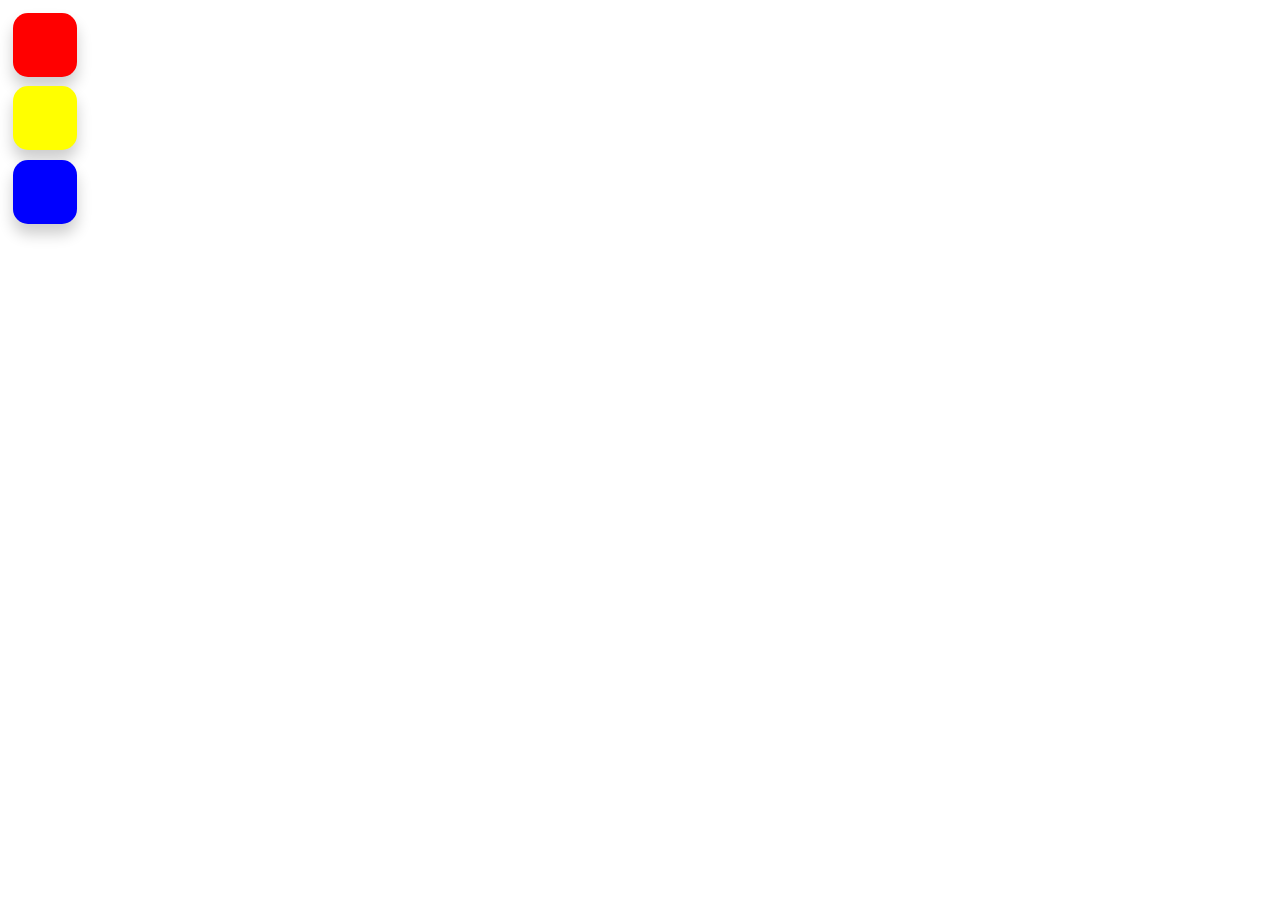
<file: 2/index.html>
<!DOCTYPE html>
<html lang="zh-CN">
<head>
  <meta charset="UTF-8">
  <meta name="viewport" content="width=device-width, initial-scale=1.0">
  <title>原子化 CSS</title>
  <link rel="stylesheet" href="css/style.css">
</head>

<body>
  <div flex="~ col">
    <div red></div>
    <div yellow></div>
    <div blue></div>
  </div>
</body>

</html>
</file>
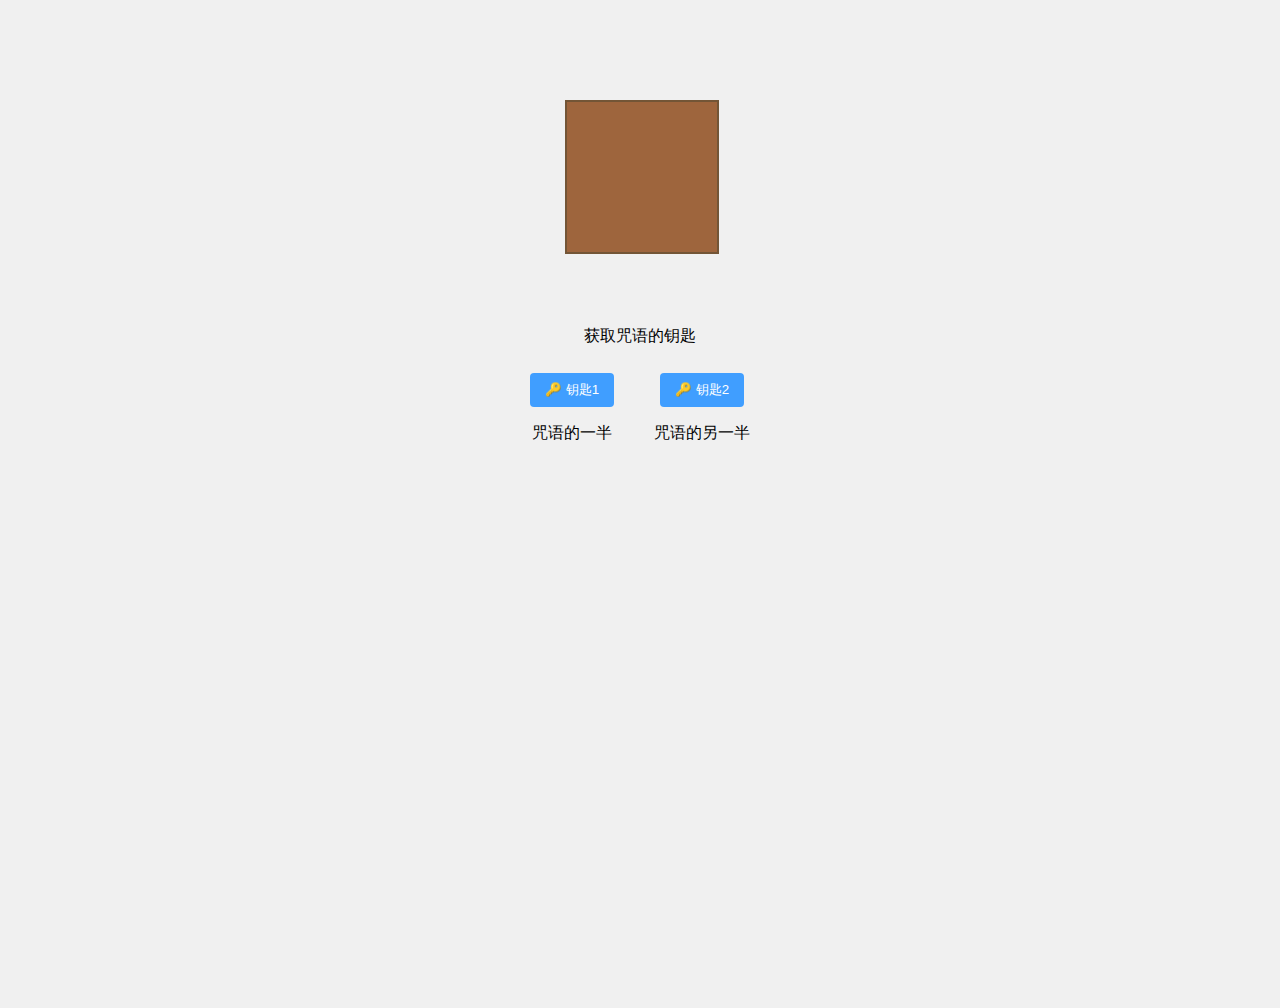
<file: 3/index.html>
<!DOCTYPE html>
<html lang="en">
<head>
    <meta charset="UTF-8">
    <meta name="viewport" content="width=device-width, initial-scale=1.0">
    <link rel="stylesheet" href="./css/style.css">
    <script src="./lib/axios.js"></script>
    <script src="lib/axios-mock-adapter.min.js"></script>
    <script src="./lib/mock.js"></script>
    <title>神秘咒语</title>
</head>
<body>
    <p id="suceess-message">获取宝藏成功</p>
    <div class="treasure-container">
        <div class="box-container">
            <div class="box" id="treasureBox">
                <div class="side front"></div>
                <div class="side back"></div>
                <div class="side left"></div>
                <div class="side right"></div>
                <div class="top"></div>
                <div class="side bottom"></div>
            </div>
        </div>
        <di class="key-con">
            <p>获取咒语的钥匙</p>
            <div class="keys">

                <div class="key-container">
                    <button class="key" id="key1">🔑 钥匙1</button>
                    <p id="spell1">咒语的一半</p>
                </div>
                <div class="key-container">
                    <button class="key" id="key2">🔑 钥匙2</button>
                    <p  id="spell2">咒语的另一半</p>
                </div>
            </div>
        </di>
    </div>
    <script src="./js/index.js"></script>
</body>
</html>
</file>
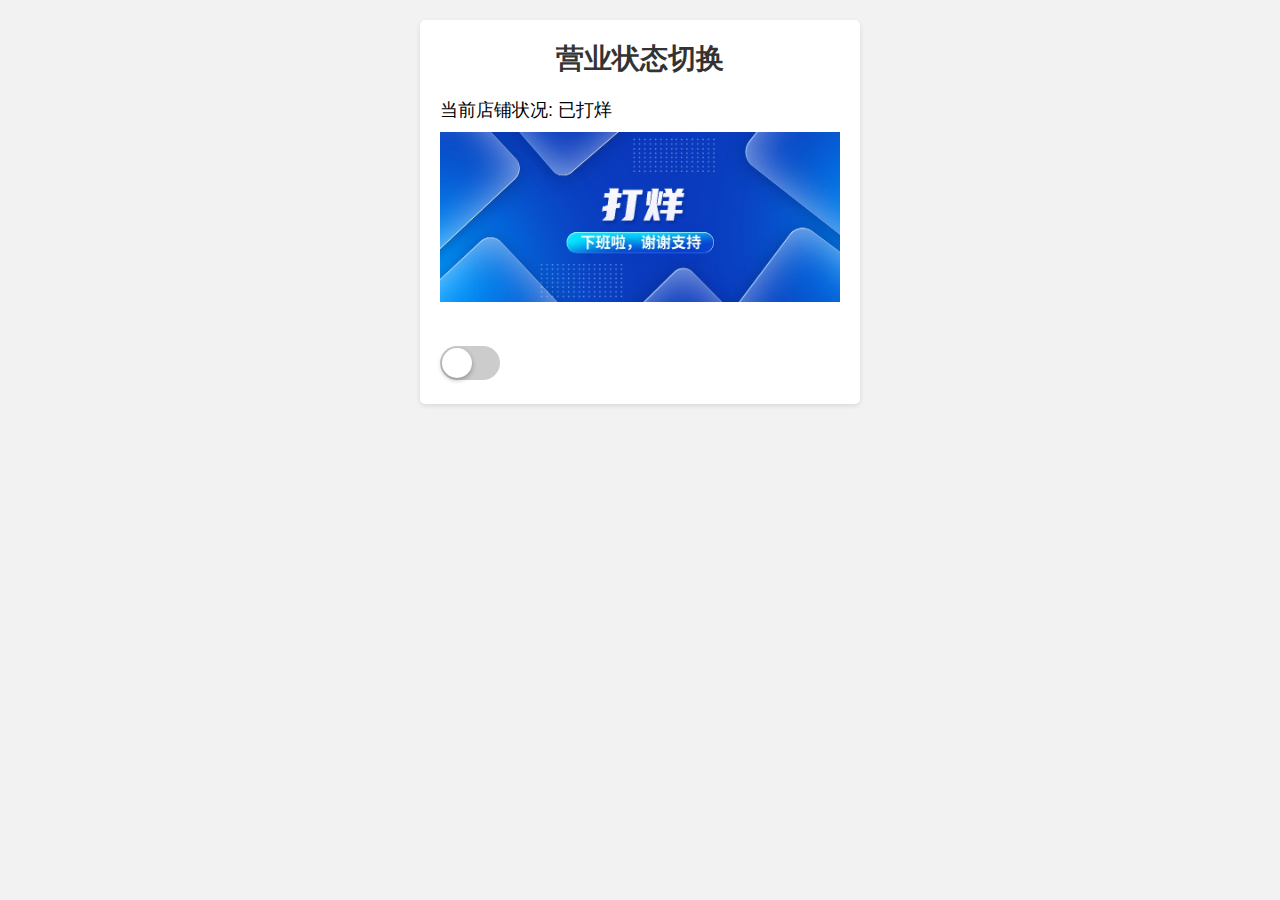
<file: 6/index.html>
<!DOCTYPE html>
<html>

<head>
    <meta charset="UTF-8">
    <title>营业状态切换</title>
    <script src="./lib/vue.global.js"></script> <!-- 引入Vue.js库 -->
    <link rel="stylesheet" href="./css/style.css"> <!-- 引入样式表 -->
</head>

<body>
    <div id="app">
        <div class="header">
            <h1>营业状态切换</h1> <!-- 页面标题 -->
        </div>
        <!-- 显示店铺状态 -->
        <p>当前店铺状况: {{ isWorking ? '营业中' : '已打烊' }}</p>
        <!-- 根据状态显示相应的图片 -->
        <img :src="isWorking ? workImage : restImage" alt="Status Image">
        <!-- 切换店铺状态的开关按钮 -->
        <div class="switch" @click="toggleWorking" :class="{ 'switch-on': isWorking }">
            <span class="switch-inner"></span>
        </div>
    </div>
    <script setup>
        const { ref } = Vue; // 引入Vue中的ref函数

        function useToggle(state) {
            // TODO:待补充代码
            let current = ref(state);
            const setToggle = (e) => {
                current.value = !current.value;
            }
            return [current, setToggle]
        }

        const app = Vue.createApp({
            setup() {
                const [isWorking, toggleWorking] = useToggle(false) // 使用自定义的useToggle函数创建状态和切换函数
                const workImage = './images/open.jpg' // 营业状态的图片路径
                const restImage = './images/close.jpg' // 打烊状态的图片路径
                return {
                    isWorking,
                    toggleWorking,
                    workImage,
                    restImage
                }
            }
        });

        app.mount('#app'); // 将Vue应用挂载到id为app的元素上
    </script>
</body>

</html>
</file>
<file: 2/css/style.css>
div div {
  width: 4rem;
  height: 4rem;
  margin: 0.3rem;
  display: inline-block;
  border-radius: 15px;
  box-shadow: 0px 10px 15px rgba(0, 0, 0, 0.2);
}

[red=""] {
  background-color: red;
}

[yellow=""] {
  background-color: yellow;
}

[blue=""] {
  background-color: blue;
}

/* TODO: 实现原子化 flex */
[flex^="~"] {
  display: flex;
}

[flex$="col"] /* [flex="~ col"] */ {
  flex-direction: column;
}
</file>
<file: 3/css/style.css>
p{
         text-align: center;
         width: 100%;   
     }
     #suceess-message{
       display: none;
       color: green;
       font-size: 18px;
     }
     body {
         justify-content: center;
         min-height: 100vh;
         background-color: #f0f0f0;
         font-family: Arial, sans-serif;
         overflow: hidden;
     }
     .key-con{
         margin-top: 60px;
     }

     .treasure-container {
         margin: 100px;
         display: flex;
         flex-direction: column;
         align-items: center;
     }

     .box-container {
         position: relative;
     }

     .box {
         width: 150px;
         height: 150px;
         position: relative;
         transform-style: preserve-3d;
         transform: rotateX(-90deg) rotateY(0deg);
         transition: transform 0.5s;
     }


     .box.opened {
         transform: rotateX(-10deg) rotateY(20deg);
         transition: transform 1s ease-in-out;
     }

     .side {
         position: absolute;
         width: 150px;
         height: 150px;
         background-color: rgba(139, 69, 19, 0.9);
         border: 2px solid #654321;
         opacity: 0.9;
     }

     .front {
         transform: translateZ(75px);
     }

     .back {
         transform: translateZ(-75px) rotateY(180deg);
     }

     .left {
         transform: rotateY(-90deg) translateX(-75px);
         transform-origin: top left;
     }

     .right {
         transform: rotateY(90deg) translateX(75px);
         transform-origin: top right;
     }

     .top {
         width: 150px;
         height: 75px;
         position: absolute;
         top: -75px;
         left: 0;
         background-color: rgba(139, 69, 19, 0.9);
         border: 2px solid #654321;
         opacity: 0.9;
     }

     .bottom {
         transform: rotateX(-90deg) translateY(75px);
         transform-origin: bottom center;
     }


     .keys {
         display: flex;

     }

     .key-container {
         display: flex;
         flex-direction: column;
         align-items: center;
         margin: 0 20px;
     }

     .key {
         padding: 8px 15px;
         background-color: #409eff;
         border: none;
         border-radius: 4px;
         color: #fff;
         cursor: pointer;
         transition: background-color 0.3s, transform 0.3s;
         margin-top: 10px;
     }

     .key:disabled {
         background-color: #c0c4cc;
         cursor: not-allowed;
     }
     .key:hover {
         background-color: #66b1ff;
         transform: scale(1.05);
     }
</file>
<file: 6/css/style.css>
body {
    font-family: Arial, sans-serif;
    background-color: #f2f2f2;
    margin: 0;
    padding: 20px;
}

#app {
    max-width: 400px;
    margin: 0 auto;
    background-color: #fff;
    border-radius: 5px;
    padding: 20px;
    box-shadow: 0 2px 5px rgba(0, 0, 0, 0.1);
}

.header {
    text-align: center;
    margin-bottom: 20px;
}

.header h1 {
    font-size: 28px;
    color: #333;
    margin: 0;
    padding: 0;
}

p {
    font-size: 18px;
    margin-bottom: 10px;
}

img {
    max-width: 100%;
    margin-bottom: 20px;
}

button {
    padding: 10px 20px;
    font-size: 16px;
    background-color: #4caf50;
    color: #fff;
    border: none;
    border-radius: 5px;
    cursor: pointer;
}

button:hover {
    background-color: #45a049;
}

.switch {
    margin-top: 20px;
    display: inline-block;
    width: 60px;
    height: 34px;
    position: relative;
    border-radius: 17px;
    background-color: #ccc;
    cursor: pointer;
    transition: background-color 0.3s ease-in-out;
}

.switch-inner {
    display: block;
    width: 30px;
    height: 30px;
    border-radius: 15px;
    background-color: #fff;
    box-shadow: 0 2px 5px rgba(0, 0, 0, 0.3);
    position: absolute;
    top: 2px;
    left: 2px;
    transition: transform 0.3s ease-in-out;
}

.switch-on {
    background-color: #4caf50;
}

.switch-on .switch-inner {
    transform: translateX(26px);
}

.switch-label {
    font-size: 14px;
    color: #888;
    margin-left: 10px;
}
</file>
